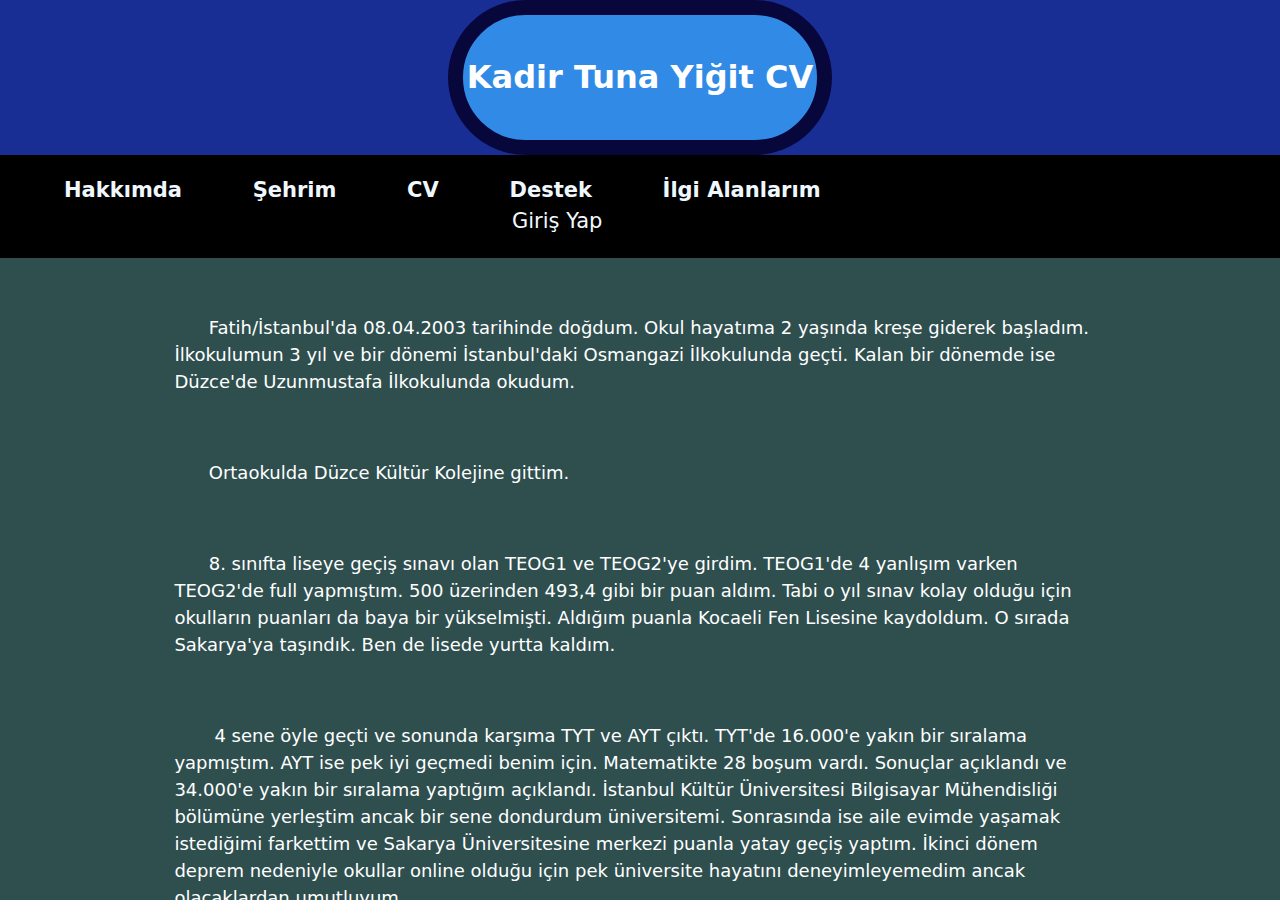
<file: MemleketProjesi/cv.html>
<html lang="en">
<head>
  <meta charset="UTF-8">
  <meta name="viewport" content="width=device-width, initial-scale=1.0">
  <title>CV</title>
</head>
<body>
    

    <div class="w-100 h-100 text-white" style="background-color: darkslategrey;">
        <header class="headerStyleCv">
            <div class="headerDivCv">
                <b>Kadir Tuna Yiğit CV</b>
            </div>
        </header>

        <nav style="background-color: black; padding:20px 0;">
            <div id="pages" class="navFirstDiv">
                <a href="index.html" class="navLeft">Hakkımda</a>
                <a href="myCity.html" class="navLeft">Şehrim</a>
                <a href="#" class="navLeft">CV</a>
                <a href="support.html" class="navLeft">Destek</a>
                <a href="interest.html" class="navLeft">İlgi Alanlarım</a>
            </div>
            <div class="navSecondDiv">
                <a href="logInpage.html" style=" text-decoration: none; color: aliceblue;">Giriş Yap</a>
            </div>
        </nav>
        <article class="align-items-center justify-content-start m-5">
            <div class="p-2 articleCv">
                <div>
                    &nbsp;&nbsp;&nbsp;&nbsp;&nbsp;&nbsp;Fatih/İstanbul'da 08.04.2003 tarihinde doğdum. Okul hayatıma 2 yaşında kreşe giderek başladım.
                    İlkokulumun 3 yıl ve bir dönemi İstanbul'daki Osmangazi İlkokulunda geçti.
                    Kalan bir dönemde ise Düzce'de Uzunmustafa İlkokulunda okudum.
                </div>            
            </div>
        </article>
        
        <article class="align-items-center justify-content-start m-5">
            <div class="p-2 articleCv">
                <div>
                    &nbsp;&nbsp;&nbsp;&nbsp;&nbsp;&nbsp;Ortaokulda Düzce Kültür Kolejine gittim.
                </div>           
            </div>
        </article>
    
        <article class="align-items-center justify-content-start m-5">
            <div class="p-2 articleCv">
                <div>
                    &nbsp;&nbsp;&nbsp;&nbsp;&nbsp;&nbsp;8. sınıfta liseye geçiş sınavı olan TEOG1 ve TEOG2'ye girdim.
                    TEOG1'de 4 yanlışım varken TEOG2'de full yapmıştım.
                    500 üzerinden 493,4 gibi bir puan aldım. Tabi o yıl sınav kolay olduğu için okulların puanları da baya bir yükselmişti.
                    Aldığım puanla Kocaeli Fen Lisesine kaydoldum. O sırada Sakarya'ya taşındık. Ben de lisede yurtta kaldım.
    
                </div>           
            </div>
        </article>
                   
        <article class="align-items-center justify-content-start m-5">
            <div class="p-2 articleCv">
                <div>
                    &nbsp;&nbsp;&nbsp;&nbsp;&nbsp;&nbsp; 4 sene öyle geçti ve sonunda karşıma TYT ve AYT çıktı. TYT'de 16.000'e yakın bir sıralama yapmıştım.
                    AYT ise pek iyi geçmedi benim için. Matematikte 28 boşum vardı. Sonuçlar açıklandı ve 34.000'e yakın bir sıralama yaptığım açıklandı.
                    İstanbul Kültür Üniversitesi Bilgisayar Mühendisliği bölümüne yerleştim ancak bir sene dondurdum üniversitemi.
                    Sonrasında ise aile evimde yaşamak istediğimi farkettim ve Sakarya Üniversitesine merkezi puanla yatay geçiş yaptım.
                    İkinci dönem deprem nedeniyle okullar online olduğu için pek üniversite hayatını deneyimleyemedim ancak olacaklardan umutluyum.
    
                </div>           
            </div>
        </article>
    </div>
    

  <link rel="stylesheet" href="css/bootstrap.min.css">
  <link rel="stylesheet" href="css/mySheet.css">
  <script type="javascript/text" src="js/bootstrap.min.js"></script>
</body>

<script>
    function getOsmanGazi()
    {
        var oGazi = document.getElementById("osmanGazi");
        if(oGazi.style.display == "none")
        {
            oGazi.style.display = "block"
        }
        else if(oGazi.style.display == "block")
        {
            oGazi.style.display = "none"
        }
    }

    function getUzunMustafa()
    {
        var uzunMustafa = document.getElementById("uzunMustafa");
        if(uzunMustafa.style.display == "none")
        {
            uzunMustafa.style.display = "block"
        }
        else if(uzunMustafa.style.display == "block")
        {
            uzunMustafa.style.display = "none"
        }
    }
</script>
</html>
</file>
<file: MemleketProjesi/cvdeneme.html>
<!DOCTYPE html>
<html>
    <head>
        <meta charset="utf-8">
    </head>
    
    <body>
        <table style="width: 100%;">
            <div class="float-container">

                <nav>
                    <div class="float-child" style="width: 220px; height: 100%; background-color: aqua; float: left;">
                        <ul style="list-style-type: none;">
                            <li>
                                <a href="" class="as">Hakkımda</a>
                            </li>
                        </ul>
                    </div>
                </nav>
            </div>
        </table>

        <link rel="stylesheet" href="css/bootstrap.min.css">
        <link rel="stylesheet" href="css/mySheet.css">
    </body>
</html>
<!-- 
<!DOCTYPE html>
<html>
<head>
    <meta charset="utf-8";>
    <meta name="viewport" content="width=device-width, initial-scale=1.0">
</head>

<style>
    li a
    {
        display: block;
        text-decoration-line: none;
        text-align: center;
        font-size: 30px;
        height: 100px;
        color: rgba(117, 74, 205, 0.851);
        font-weight: 700;
    }

</style>

<body>
    <table style="width: 100%;">
        <div class="container">
            <div class="row">
                 <nav>
                 <div class="col-md-2 divNav">
                     <ul style="list-style-type: none; margin: 0%; padding: 0%;" >
                            <li style="padding-top: 50px;">
                                <a href="">Hakkımda</a>
                            </li>
                            <li>
                                <a href="">CV</a>
                            </li>
                        </ul>
                    </div>
                </nav>
            
                <header>
                    <div class="col-md-8 divCvHeader">  
                        Kadir Tuna Yiğit <br> CV
                    </div>
                </header>
                <div class="col-md-2"></div>
            </div>
           

            <div style="border: 1px solid red;">    
                <p>
                    ilkokulu istanbulda ortaokulu düzcede liseyi kocaelide okudum
                    
                </p>
            </div>
            
        </div>
    </table>

    <link rel="stylesheet" href="css/bootstrap.min.css">
    <script type="text/javascript" src="js/bootstrap.min.js"></script>
    <link rel="stylesheet" href="css/mySheet.css">
</body>

</html> -->
</file>
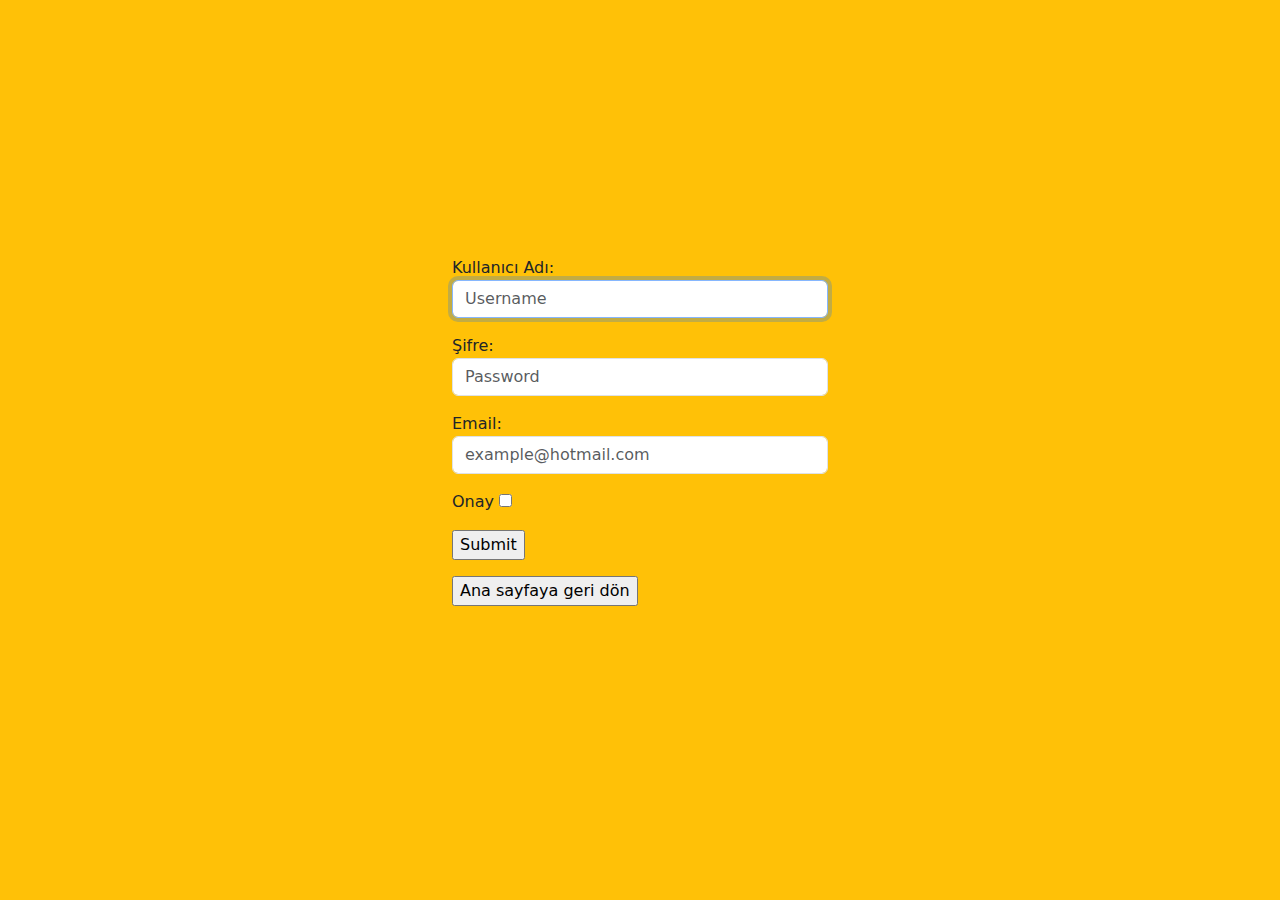
<file: MemleketProjesi/logInpage.html>
<html lang="en">
<head>
    <meta charset="UTF-8">
    <meta name="viewport" content="width=device-width, initial-scale=1.0">
    <title>Giriş Yap</title>
</head>
<body>
    <div class="w-100 bg-warning h-100" style="padding: 20%;">

        <div class="container  form-logIn">
            <form action="logIn.php" method="post">
                <div class="mb-3">
                    <label for="username">Kullanıcı Adı: </label>
                    <input class="form-control" type="text" name="username" id="username" placeholder="Username" pattern=".{4,10}" aria-label="default input example" autofocus autocomplete="username" required>                
                </div>
                <div class="mb-3">
                    <label for="password">Şifre: </label>
                    <input class="form-control" type="text" name="password" id="password" placeholder="Password" pattern="[0-9]{4,10}" aria-label="default input example" required>
                </div>
                <div class="mb-3">
                    <label for="email">Email: </label>
                    <input class="form-control" type="email" name="email" id="email" placeholder="example@hotmail.com" required>
                </div>
                <div class="mb-3">
                    <label for="confirm">Onay</label>
                    <input type="checkbox" name="confirm" id="confirm" required>
                </div>
                <div class="mb-3">
                    <input type="submit" name="" id="">
                </div>
                
            </form>
            
            <form action="index.html">
                <input type="submit" name="submit" id="submit" value="Ana sayfaya geri dön">
            </form>
        </div>
    </div>

    <link rel="stylesheet" href="css/bootstrap.min.css">
    <script type="javascript/text" src="js/bootstrap.min.js"></script>
    <link rel="stylesheet" href="css/mySheet.css">
</body>

<script></script>
</html>
</file>
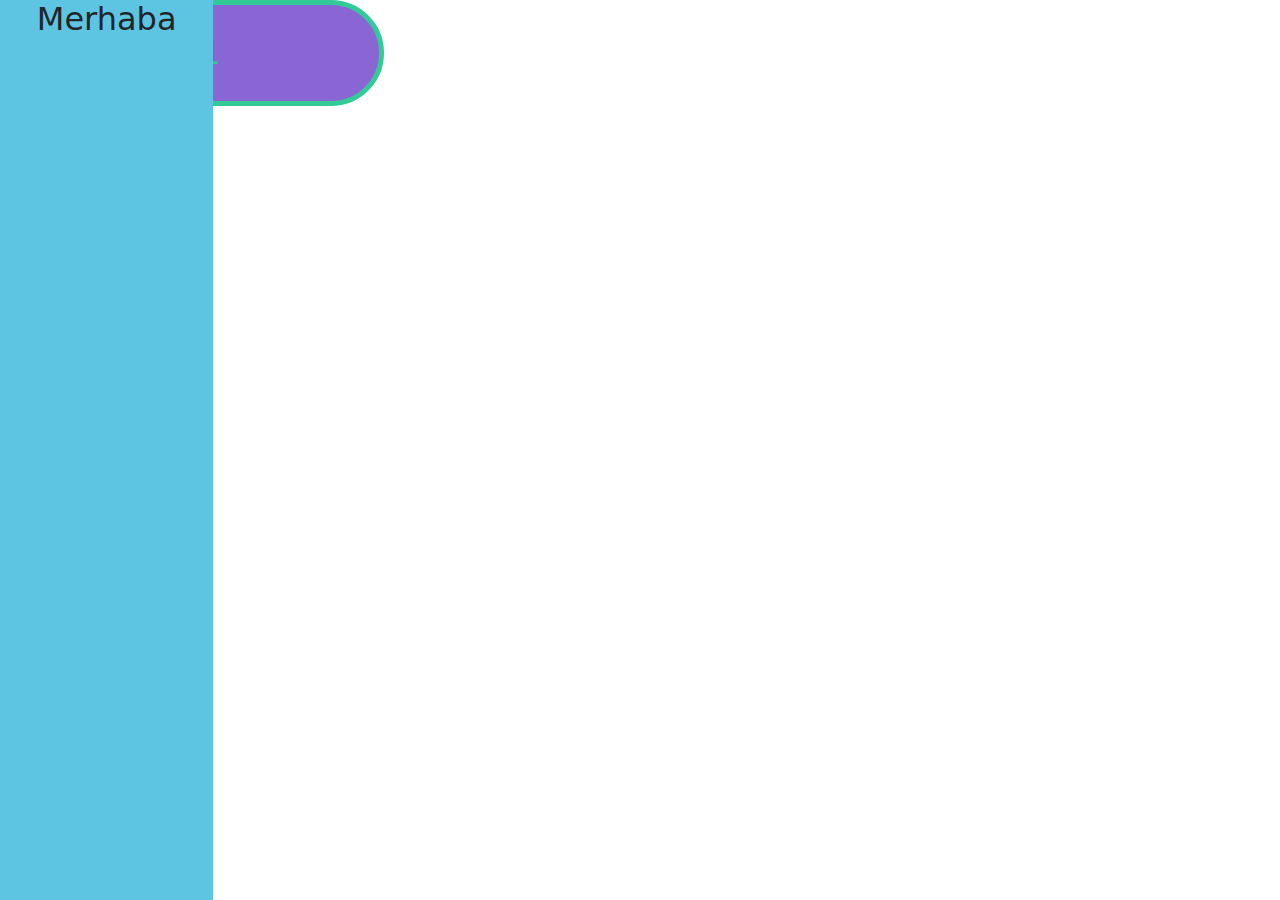
<file: MemleketProjesi/maindeneme.html>
<!DOCTYPE html>
<html>
    <head>
        <meta charset="utf-8">
        <meta name="viewport" content="width=device-width, initial-scale=1.0">
    </head>

    <body>

        <!-- ABSOLUTE -->
        <div class="col-2 divNav">
            
            <h2>Merhaba</h2>
        </div>
        <div class="text-center col-12">
            <div class="divCvHeader">111</div>
        </div>

        <link rel="stylesheet" href="css/mySheet.css">
        <link rel="stylesheet" href="css/bootstrap.min.css">
        <script type="text/javascript" src="js/bootstrap.min.js"></script>
    </body>
</html>
</file>
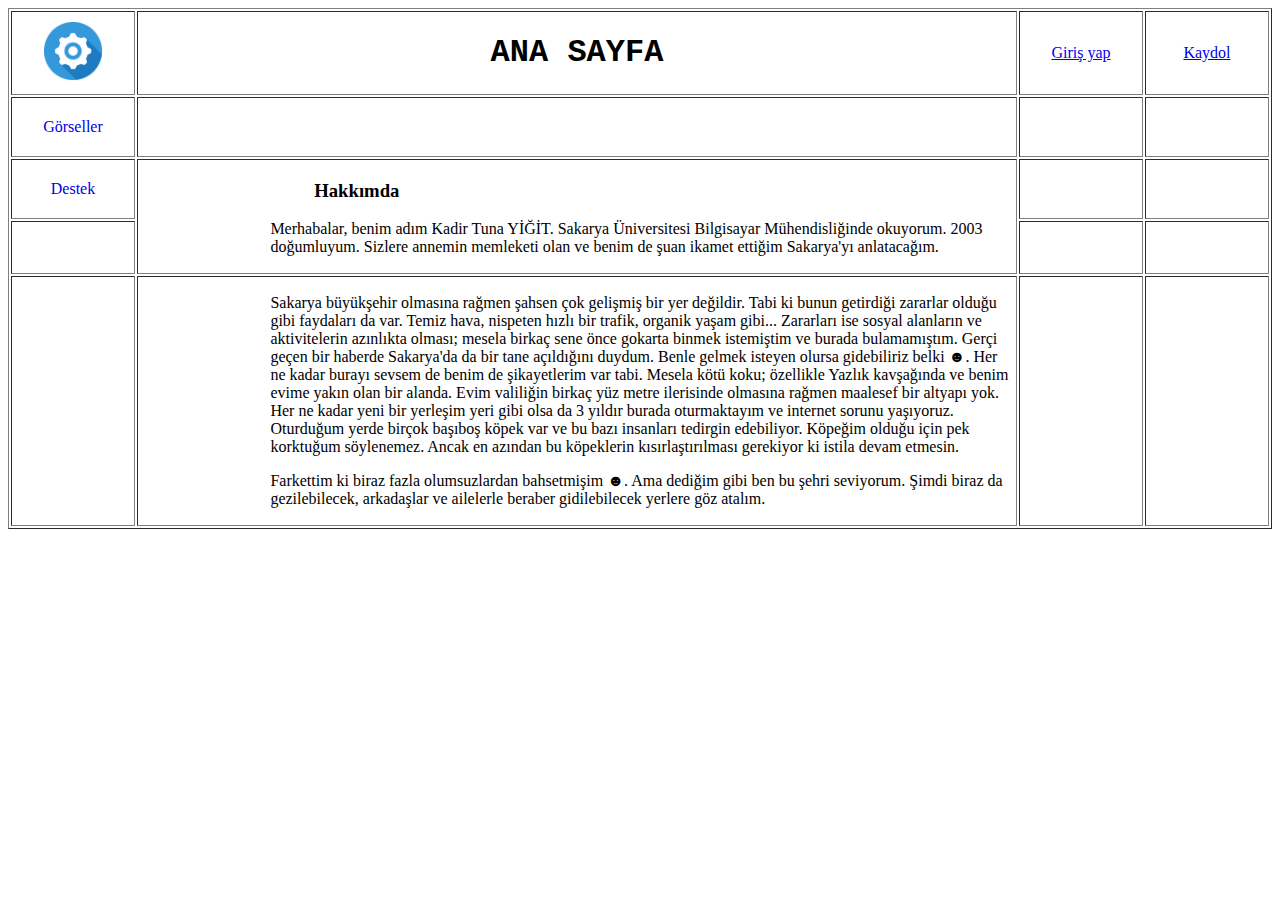
<file: MemleketProjesi/mainpage.html>
<!DOCTYPE html>
<html>
    <head>
        <meta charset="utf-8">

    </head>

    <body>
        <title>Memleketim Sakarya</title>
        <table border="1"; style="width:100%";>
        <tr>
            <td width="120px;"style="text-align: center;"><img src="settingsImage.png" alt="Ayarlar" width="50%;"></td>
            <td style="text-align: center;"><h1 style="font-family: 'Courier New', Courier, monospace;">ANA SAYFA</h1></td>
            <td width="120px;" style="text-align: center;"><a href="logInpage.html"
                style="font-family: cursive;" style="text-decoration: none;">Giriş yap</a></td>
            <td width="120px;" style="text-align: center;"><a href="signInpage.html"
                style="font-family: cursive;" style="text-decoration: none;">Kaydol</a></td>
        </tr>
        <tr height="60px">
            <td style="text-align: center;"><a href="images.html" style="text-decoration: none;">Görseller</a></td>
            <td></td>
            <td></td>
            <td></td>
        </tr>
        <tr height="60px">
            <td style="text-align: center;"><a href="support.html" style="text-decoration: none;">Destek</a></td>
            <td rowspan="2";><h3 style="padding-left: 20%;">Hakkımda</h3> <p style="padding-left: 15%;">
                Merhabalar, benim adım Kadir Tuna YİĞİT. Sakarya Üniversitesi Bilgisayar Mühendisliğinde okuyorum.
                2003 doğumluyum. Sizlere annemin memleketi olan ve benim de şuan ikamet ettiğim 
                Sakarya'yı anlatacağım.</p></td>
            <td></td>
            <td></td>
        </tr>
        <tr>
            <td></td>
            <td></td>
            <td></td>
        </tr>
        <tr>
            <td></td>
            <td><p style="padding-left: 15%;">Sakarya büyükşehir olmasına rağmen şahsen çok gelişmiş bir yer değildir.
                Tabi ki bunun getirdiği zararlar olduğu gibi faydaları da var. Temiz hava, nispeten hızlı bir trafik, organik yaşam gibi...
                Zararları ise sosyal alanların ve aktivitelerin azınlıkta olması; mesela birkaç sene önce gokarta binmek istemiştim ve burada bulamamıştım.
                Gerçi geçen bir haberde Sakarya'da da bir tane açıldığını duydum. Benle gelmek isteyen olursa gidebiliriz belki ☻.
                Her ne kadar burayı sevsem de benim de şikayetlerim var tabi. Mesela kötü koku; özellikle Yazlık kavşağında ve benim evime yakın olan bir alanda.
                Evim valiliğin birkaç yüz metre ilerisinde olmasına rağmen maalesef bir altyapı yok.
                Her ne kadar yeni bir yerleşim yeri gibi olsa da 3 yıldır burada oturmaktayım ve internet sorunu yaşıyoruz.
                Oturduğum yerde birçok başıboş köpek var ve bu bazı insanları tedirgin edebiliyor. Köpeğim olduğu için pek korktuğum söylenemez.
                Ancak en azından bu köpeklerin kısırlaştırılması gerekiyor ki istila devam etmesin. </p> 
                <p style="padding-left: 15%;">Farkettim ki biraz fazla olumsuzlardan bahsetmişim ☻. Ama dediğim gibi ben bu şehri seviyorum.
                Şimdi biraz da gezilebilecek, arkadaşlar ve ailelerle beraber gidilebilecek yerlere göz atalım.</p>
            </td>
            <td></td>
            <td></td>
        </tr>
        </table>
    </body>
</html>
</file>
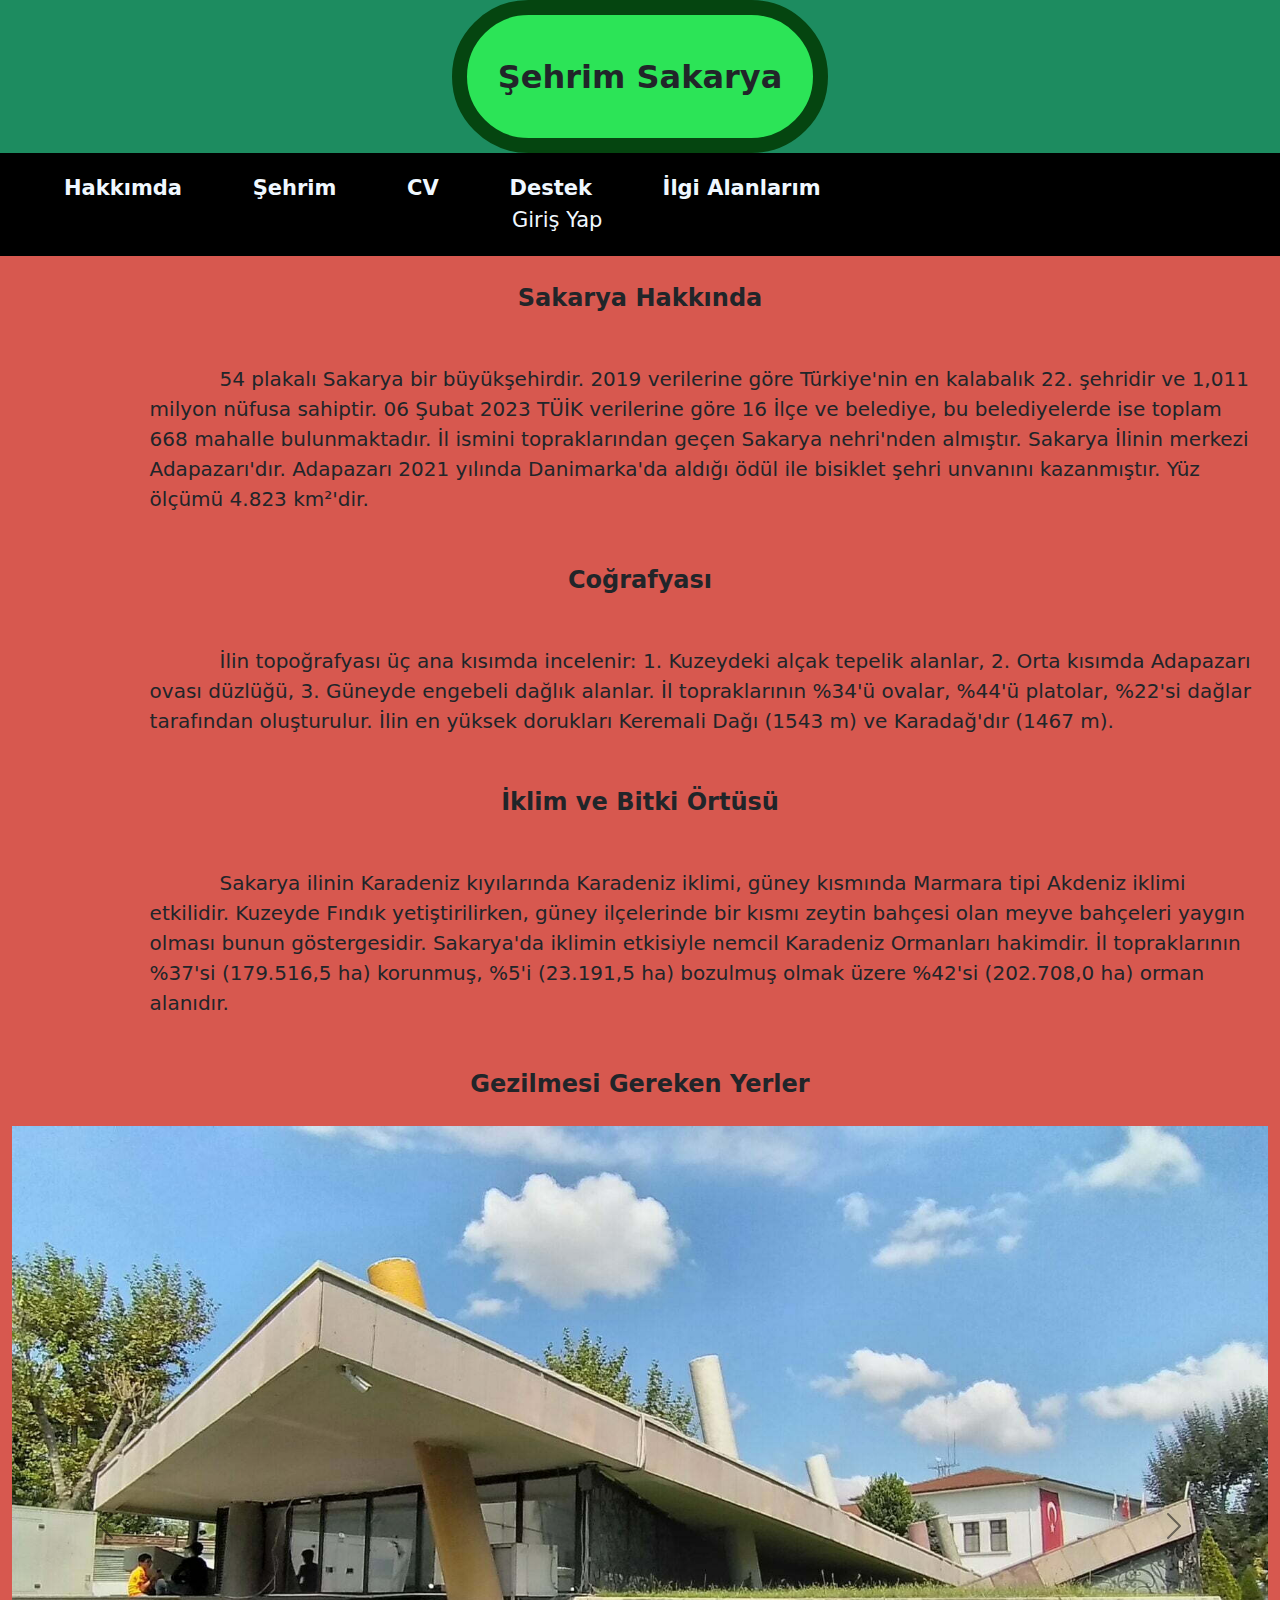
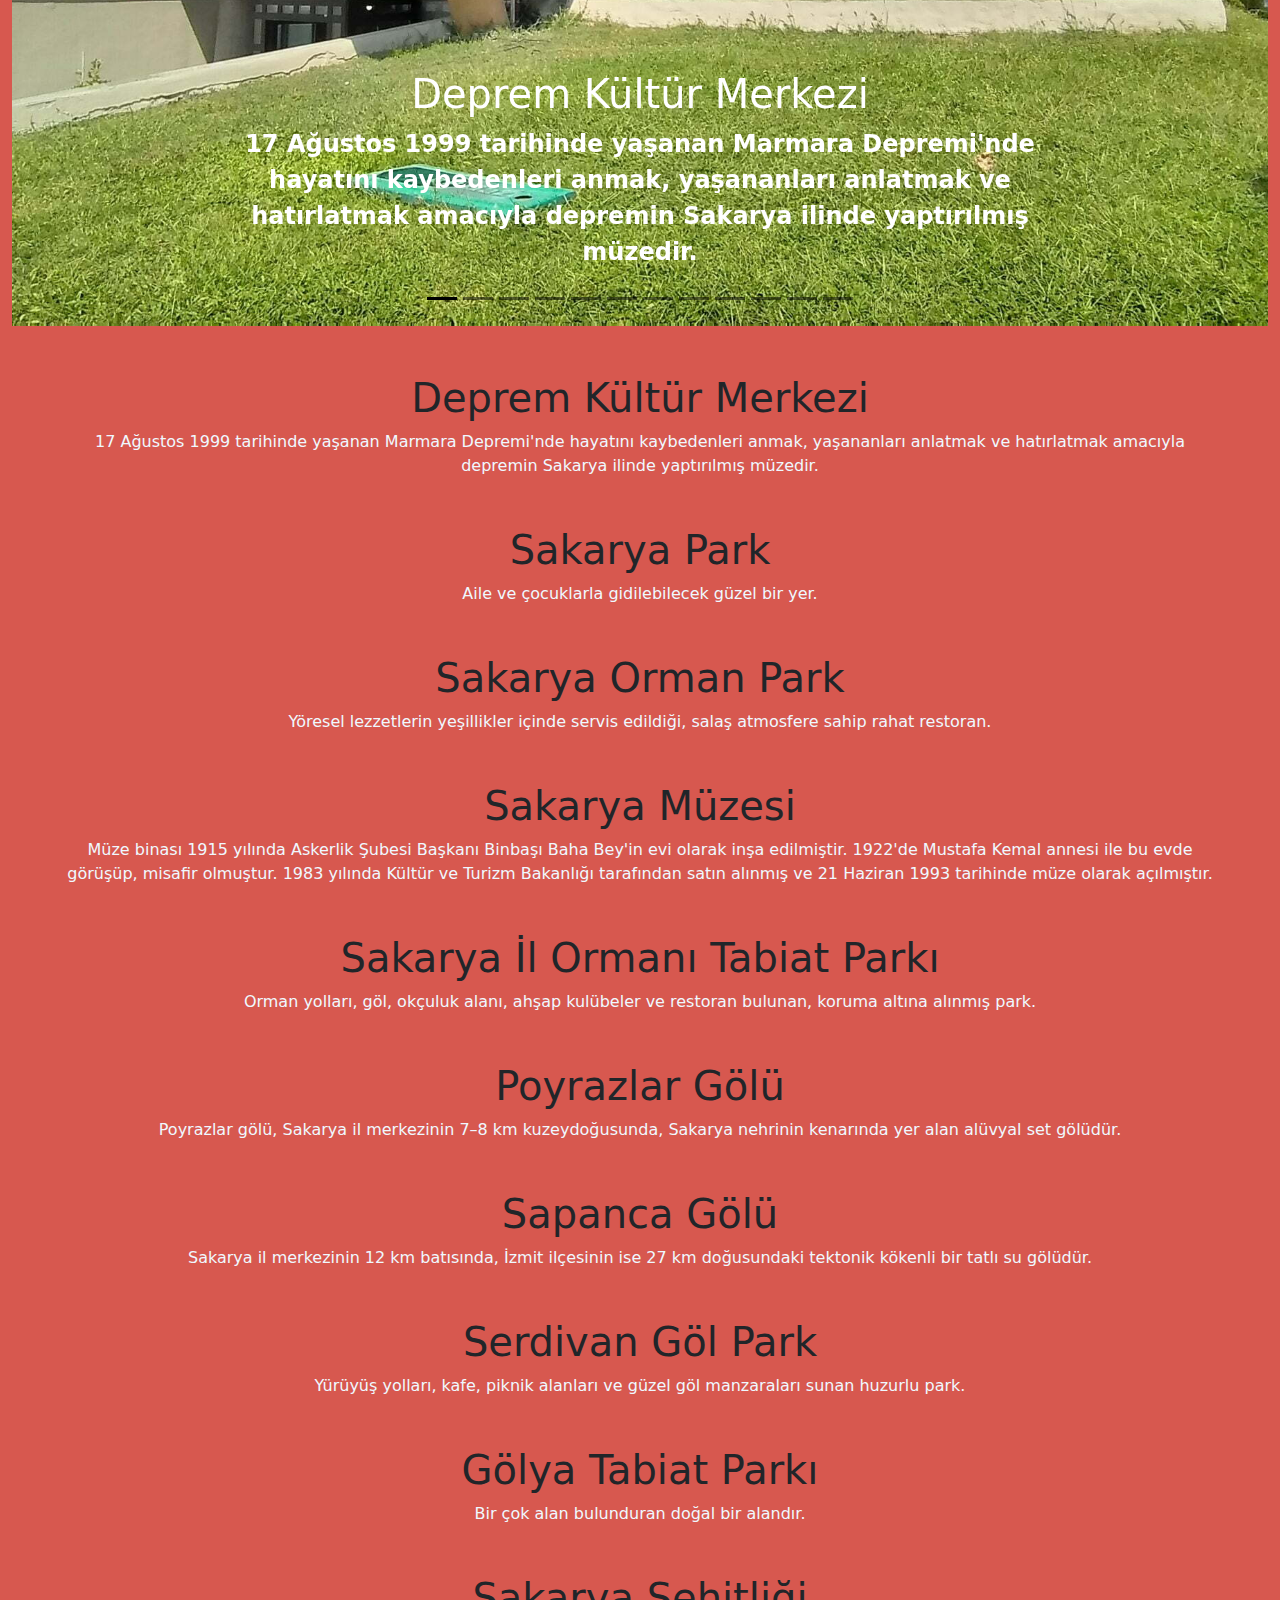
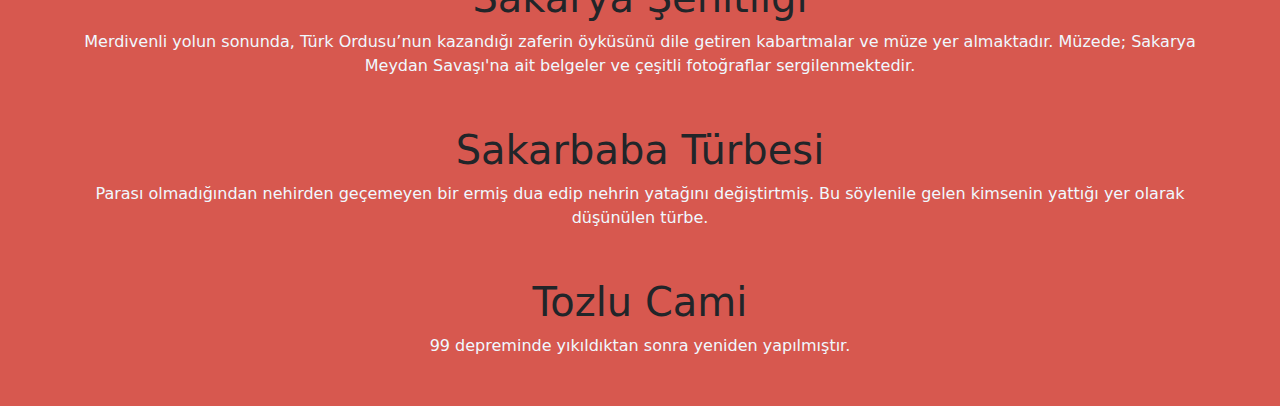
<file: MemleketProjesi/myCity.html>
<!DOCTYPE html>
<html lang="en">
<head>
    <meta charset="UTF-8">
    <meta name="viewport" content="width=device-width, initial-scale=1.0">
    <title>Şehrim</title>
</head>
<style>
    .bodyStyleCity
    {
        background-color: rgb(215, 88, 79);
    }
</style>
<body class="bodyStyleCity">
    <div class="container-fluid">
        <div class="row">
            <header class="headerStyleMyCity">
                <div class="headerDivMyCity">
                    <b>Şehrim Sakarya</b>
                </div>
            </header>
        
            <nav style="background-color: black; padding:20px 0;">
                <div id="pages" class="navFirstDiv">
                    <a href="index.html" class="navLeft">Hakkımda</a>
                    <a href="#" class="navLeft">Şehrim</a>
                    <a href="cv.html" class="navLeft">CV</a>
                    <a href="support.html" class="navLeft">Destek</a>
                    <a href="interest.html" class="navLeft">İlgi Alanlarım</a>
                </div>
                <div class="navSecondDiv">
                    <a href="logInpage.html" style=" text-decoration: none; color: aliceblue;">Giriş Yap</a>
                </div>
            </nav>
        </div>

        <section class="text-center my-4" style="font-weight: 800; font-size:x-large;">
            Sakarya Hakkında
        </section>

        <article style="margin: 0 10%; font-size: 20px;" class="container my-5">
            <p>
                &nbsp; &nbsp; &nbsp; &nbsp; &nbsp; &nbsp;54 plakalı Sakarya bir büyükşehirdir. 2019 verilerine göre Türkiye'nin en kalabalık 22. şehridir ve 1,011 milyon nüfusa sahiptir.
                06 Şubat 2023 TÜİK verilerine göre 16 İlçe ve belediye, bu belediyelerde ise toplam 668 mahalle bulunmaktadır. İl ismini topraklarından geçen Sakarya nehri'nden almıştır.
                Sakarya İlinin merkezi Adapazarı'dır. Adapazarı 2021 yılında Danimarka'da aldığı ödül ile bisiklet şehri unvanını kazanmıştır. Yüz ölçümü 4.823 km²'dir.
            </p>
        </article>

        <section class="text-center my-4" style="font-weight: 800; font-size:x-large;">
            Coğrafyası
        </section>      

        <article style="margin: 0 10%; font-size: 20px;" class="container my-5">
            <p>
                &nbsp; &nbsp; &nbsp; &nbsp; &nbsp; &nbsp;İlin topoğrafyası üç ana kısımda incelenir: 1. Kuzeydeki alçak tepelik alanlar, 2. Orta kısımda Adapazarı ovası düzlüğü, 3. Güneyde engebeli dağlık alanlar.
                İl topraklarının %34'ü ovalar, %44'ü platolar, %22'si dağlar tarafından oluşturulur. İlin en yüksek dorukları Keremali Dağı (1543 m) ve Karadağ'dır (1467 m).
            </p>
        </article>

        <section class="text-center my-4" style="font-weight: 800; font-size:x-large;">
            İklim ve Bitki Örtüsü
        </section>

        <article style="margin: 0 10%; font-size: 20px;" class="container my-5">
            <p>
                &nbsp; &nbsp; &nbsp; &nbsp; &nbsp; &nbsp;Sakarya ilinin Karadeniz kıyılarında Karadeniz iklimi, güney kısmında Marmara tipi Akdeniz iklimi etkilidir.
                Kuzeyde Fındık yetiştirilirken, güney ilçelerinde bir kısmı zeytin bahçesi olan meyve bahçeleri yaygın olması bunun göstergesidir.
                Sakarya'da iklimin etkisiyle nemcil Karadeniz Ormanları hakimdir. İl topraklarının %37'si (179.516,5 ha) korunmuş, %5'i (23.191,5 ha) bozulmuş olmak üzere %42'si (202.708,0 ha) orman alanıdır.
            </p>
        </article>
        
        <section class="text-center my-4" style="font-weight: 800; font-size:x-large;">
            Gezilmesi Gereken Yerler
        </section>

    <div id="carouselExampleDark" class="carousel carousel-dark slide ">
        <div class="carousel-indicators">
          <button type="button" data-bs-target="#carouselExampleDark" data-bs-slide-to="0" class="active" aria-current="true" aria-label="Slide 1"></button>
          <button type="button" data-bs-target="#carouselExampleDark" data-bs-slide-to="1" aria-label="Slide 2"></button>
          <button type="button" data-bs-target="#carouselExampleDark" data-bs-slide-to="2" aria-label="Slide 3"></button>
          <button type="button" data-bs-target="#carouselExampleDark" data-bs-slide-to="3" aria-label="Slide 4"></button>
          <button type="button" data-bs-target="#carouselExampleDark" data-bs-slide-to="4" aria-label="Slide 5"></button>
          <button type="button" data-bs-target="#carouselExampleDark" data-bs-slide-to="5" aria-label="Slide 6"></button>
          <button type="button" data-bs-target="#carouselExampleDark" data-bs-slide-to="6" aria-label="Slide 7"></button>
          <button type="button" data-bs-target="#carouselExampleDark" data-bs-slide-to="7" aria-label="Slide 8"></button>
          <button type="button" data-bs-target="#carouselExampleDark" data-bs-slide-to="8" aria-label="Slide 9"></button>
          <button type="button" data-bs-target="#carouselExampleDark" data-bs-slide-to="9" aria-label="Slide 10"></button>
          <button type="button" data-bs-target="#carouselExampleDark" data-bs-slide-to="10" aria-label="Slide 11"></button>
          <button type="button" data-bs-target="#carouselExampleDark" data-bs-slide-to="11" aria-label="Slide 12"></button>
        </div>
        <div class="carousel-inner">
          <div class="carousel-item active item" data-bs-interval="10000" id="depremKM">
            <a href="#link1"><img src="images/depremKM.jpg" class="d-block w-100" alt="..."></a>
            <div class="carousel-caption d-none d-md-block sliderPha text-white">
              <h1>Deprem Kültür Merkezi</h1>
              <p>17 Ağustos 1999 tarihinde yaşanan Marmara Depremi'nde hayatını kaybedenleri anmak, yaşananları anlatmak ve hatırlatmak amacıyla depremin Sakarya ilinde yaptırılmış müzedir.</p>
            </div>
          </div>
          <div class="carousel-item item" data-bs-interval="2000" id="sakaryaPark">
            <a href="#link2"><img src="images/sakaryaPark.png" class="d-block w-100" alt="..."></a>
            <div class="carousel-caption d-none d-md-block sliderPha text-white">
              <h1>Sakarya Park</h1>
              <p>Aile ve çocuklarla gidilebilecek güzel bir yer.</p>
            </div>
          </div>
          <div class="carousel-item item" id="sakaryaOrmanPark">
            <a href="#link3"><img src="images/ormanPark.jpg" class="d-block w-100" alt="..."></a>
            <div class="carousel-caption d-none d-md-block sliderPha text-white">
              <h1>Sakarya Orman Park</h1>
              <p>Yöresel lezzetlerin yeşillikler içinde servis edildiği, salaş atmosfere sahip rahat restoran.</p>
            </div>
          </div>
          <div class="carousel-item item" id="muze">
            <a href="#link4"><img src="images/müze.jpeg" class="d-block w-100" alt="..."></a>
            <div class="carousel-caption d-none d-md-block sliderPha" style="color: rgb(59, 250, 69);">
              <h1>Sakarya Müzesi</h1>
              <p>Müze binası 1915 yılında Askerlik Şubesi Başkanı Binbaşı Baha Bey'in evi olarak inşa edilmiştir. 1922'de Mustafa Kemal annesi ile bu evde görüşüp, misafir olmuştur.
                1983 yılında Kültür ve Turizm Bakanlığı tarafından satın alınmış ve 21 Haziran 1993 tarihinde müze olarak açılmıştır.</p>
            </div>
          </div>
          <div class="carousel-item item" id="tabiatPark">
            <a href="#link5"><img src="images/tabiatPark.jpg" class="d-block w-100" alt="..."></a>
            <div class="carousel-caption d-none d-md-block sliderPha" style="color: rgb(255, 78, 211);">
              <h1>Sakarya İl Ormanı Tabiat Parkı</h1>
              <p>Orman yolları, göl, okçuluk alanı, ahşap kulübeler ve restoran bulunan, koruma altına alınmış park.</p>
            </div>
          </div>
          <div class="carousel-item item" id="poyrazlarGol">
            <a href="#link6"><img src="images/poyrazlar.jpg" class="d-block w-100" alt="..."></a>
            <div class="carousel-caption d-none d-md-block sliderPha text-white">
              <h1>Poyrazlar Gölü</h1>
              <p>Poyrazlar gölü, Sakarya il merkezinin 7–8 km kuzeydoğusunda, Sakarya nehrinin kenarında yer alan alüvyal set gölüdür.</p>
            </div>
          </div>
          <div class="carousel-item item" id="sapancaGol">
            <a href="#link7"><img src="images/sapancagolu.jpg" class="d-block w-100" alt="..."></a>
            <div class="carousel-caption d-none d-md-block sliderPha text-white">
              <h1>Sapanca Gölü</h1>
              <p>Sakarya il merkezinin 12 km batısında, İzmit ilçesinin ise 27 km doğusundaki tektonik kökenli bir tatlı su gölüdür.</p>
            </div>
          </div>
          <div class="carousel-item item" id="serdivanGolPark">
            <a href="#link8"><img src="images/serdivanGölPark.png" class="d-block w-100" alt="..."></a>
            <div class="carousel-caption d-none d-md-block sliderPha" style="color: rgb(228, 255, 55);">
              <h1>Serdivan Göl Park</h1>
              <p>Yürüyüş yolları, kafe, piknik alanları ve güzel göl manzaraları sunan huzurlu park.</p>
            </div>
          </div>
          <div class="carousel-item item" id="golya">
            <a href="#link9"><img src="images/gölya.jpg" class="d-block w-100" alt="..."></a>
            <div class="carousel-caption d-none d-md-block sliderPha" style="color: rgb(15, 44, 188);">
              <h1>Gölya Tabiat Parkı</h1>
              <p>Bir çok alan bulunduran doğal bir alandır.</p>
            </div>
          </div>
          <div class="carousel-item item" id="sehitlik">
            <a href="#link10"><img src="images/şehitlik.jpg" class="d-block w-100" alt="..."></a>
            <div class="carousel-caption d-none d-md-block sliderPha text-white">
              <h1>Sakarya Şehitliği</h1>
              <p>Merdivenli yolun sonunda, Türk Ordusu’nun kazandığı zaferin öyküsünü dile getiren kabartmalar ve müze yer almaktadır.
                 Müzede; Sakarya Meydan Savaşı'na ait belgeler ve çeşitli fotoğraflar sergilenmektedir.</p>
            </div>
          </div>
          <div class="carousel-item item" id="sakarbaba">
            <a href="#link11"><img src="images/sakarbaba.jpg" class="d-block w-100" alt="..."></a>
            <div class="carousel-caption d-none d-md-block sliderPha text-white">
              <h1>Sakarbaba Türbesi</h1>
              <p>Parası olmadığından nehirden geçemeyen bir ermiş dua edip nehrin yatağını değiştirtmiş. Bu söylenile gelen kimsenin yattığı yer olarak düşünülen türbe.</p>
            </div>
          </div>
          <div class="carousel-item item" id="tozluCami">
            <a href="#link12"><img src="images/tozluCami.jpg" class="d-block w-100" alt="..."></a>
            <div class="carousel-caption d-none d-md-block sliderPha" style="color: rgb(86, 212, 170);">
              <h1>Tozlu Cami</h1>
              <p>99 depreminde yıkıldıktan sonra yeniden yapılmıştır.</p>
            </div>
          </div>
        </div>
        <button class="carousel-control-prev" type="button" data-bs-target="#carouselExampleDark" data-bs-slide="prev">
          <span class="carousel-control-prev-icon" aria-hidden="true"></span>
          <span class="visually-hidden">Previous</span>
        </button>
        <button class="carousel-control-next" type="button" data-bs-target="#carouselExampleDark" data-bs-slide="next">
          <span class="carousel-control-next-icon" aria-hidden="true"></span>
          <span class="visually-hidden">Next</span>
        </button>
      </div>
    </div>
    
    <div id="link1" class="text-center my-5" style="padding: 0% 5%;">
        <h1>Deprem Kültür Merkezi</h1>
        <p style="color: aliceblue;">17 Ağustos 1999 tarihinde yaşanan Marmara Depremi'nde hayatını kaybedenleri anmak,
        yaşananları anlatmak ve hatırlatmak amacıyla depremin Sakarya ilinde yaptırılmış müzedir.</p>
    </div>
    <div id="link2" class="text-center my-5" style="padding: 0% 5%;">
        <h1>Sakarya Park</h1>
        <p style="color: aliceblue;">Aile ve çocuklarla gidilebilecek güzel bir yer.</p>
    </div>
    <div id="link3" class="text-center my-5" style="padding: 0% 5%;">
        <h1>Sakarya Orman Park</h1>
        <p style="color: aliceblue;">Yöresel lezzetlerin yeşillikler içinde servis edildiği, salaş atmosfere sahip rahat restoran.</p>
    </div>
    <div id="link4" class="text-center my-5" style="padding: 0% 5%;">
        <h1>Sakarya Müzesi</h1>
        <p style="color: aliceblue;">Müze binası 1915 yılında Askerlik Şubesi Başkanı Binbaşı Baha Bey'in evi olarak inşa edilmiştir. 1922'de Mustafa Kemal annesi ile bu evde görüşüp, misafir olmuştur.
        1983 yılında Kültür ve Turizm Bakanlığı tarafından satın alınmış ve 21 Haziran 1993 tarihinde müze olarak açılmıştır.</p>
    </div>
    <div id="link5" class="text-center my-5" style="padding: 0% 5%;">
        <h1>Sakarya İl Ormanı Tabiat Parkı</h1>
        <p style="color: aliceblue;">Orman yolları, göl, okçuluk alanı, ahşap kulübeler ve restoran bulunan, koruma altına alınmış park.</p>
    </div>
    <div id="link6" class="text-center my-5" style="padding: 0% 5%;">
        <h1>Poyrazlar Gölü</h1>
        <p style="color: aliceblue;">Poyrazlar gölü, Sakarya il merkezinin 7–8 km kuzeydoğusunda, Sakarya nehrinin kenarında yer alan alüvyal set gölüdür.</p>
    </div>
    <div id="link7" class="text-center my-5" style="padding: 0% 5%;">
        <h1>Sapanca Gölü</h1>
        <p style="color: aliceblue;">Sakarya il merkezinin 12 km batısında, İzmit ilçesinin ise 27 km doğusundaki tektonik kökenli bir tatlı su gölüdür.</p>
    </div>
    <div id="link8" class="text-center my-5" style="padding: 0% 5%;">
        <h1>Serdivan Göl Park</h1>
        <p style="color: aliceblue;">Yürüyüş yolları, kafe, piknik alanları ve güzel göl manzaraları sunan huzurlu park.</p>
    </div>
    <div id="link9" class="text-center my-5" style="padding: 0% 5%;">
        <h1>Gölya Tabiat Parkı</h1>
        <p style="color: aliceblue;">Bir çok alan bulunduran doğal bir alandır.</p>
    </div>
    <div id="link10" class="text-center my-5" style="padding: 0% 5%;">
        <h1>Sakarya Şehitliği</h1>
        <p style="color: aliceblue;">Merdivenli yolun sonunda, Türk Ordusu’nun kazandığı zaferin öyküsünü dile getiren kabartmalar ve müze yer almaktadır.
        Müzede; Sakarya Meydan Savaşı'na ait belgeler ve çeşitli fotoğraflar sergilenmektedir.</p>
    </div>
    <div id="link11" class="text-center my-5" style="padding: 0% 5%;">
        <h1>Sakarbaba Türbesi</h1>
        <p style="color: aliceblue;">Parası olmadığından nehirden geçemeyen bir ermiş dua edip nehrin yatağını değiştirtmiş.
        Bu söylenile gelen kimsenin yattığı yer olarak düşünülen türbe.</p>
    </div>
    <div id="link12" class="text-center my-5" style="padding: 0% 5%;">
        <h1>Tozlu Cami</h1>
        <p style="color: aliceblue;">99 depreminde yıkıldıktan sonra yeniden yapılmıştır.</p>
    </div>
    
    <link rel="stylesheet" href="css/mySheet.css">
    <link rel="stylesheet" href="css/bootstrap.min.css">
    <script type="text/javascript" src="js/bootstrap.min.js"></script>
</body>
</html>
</file>
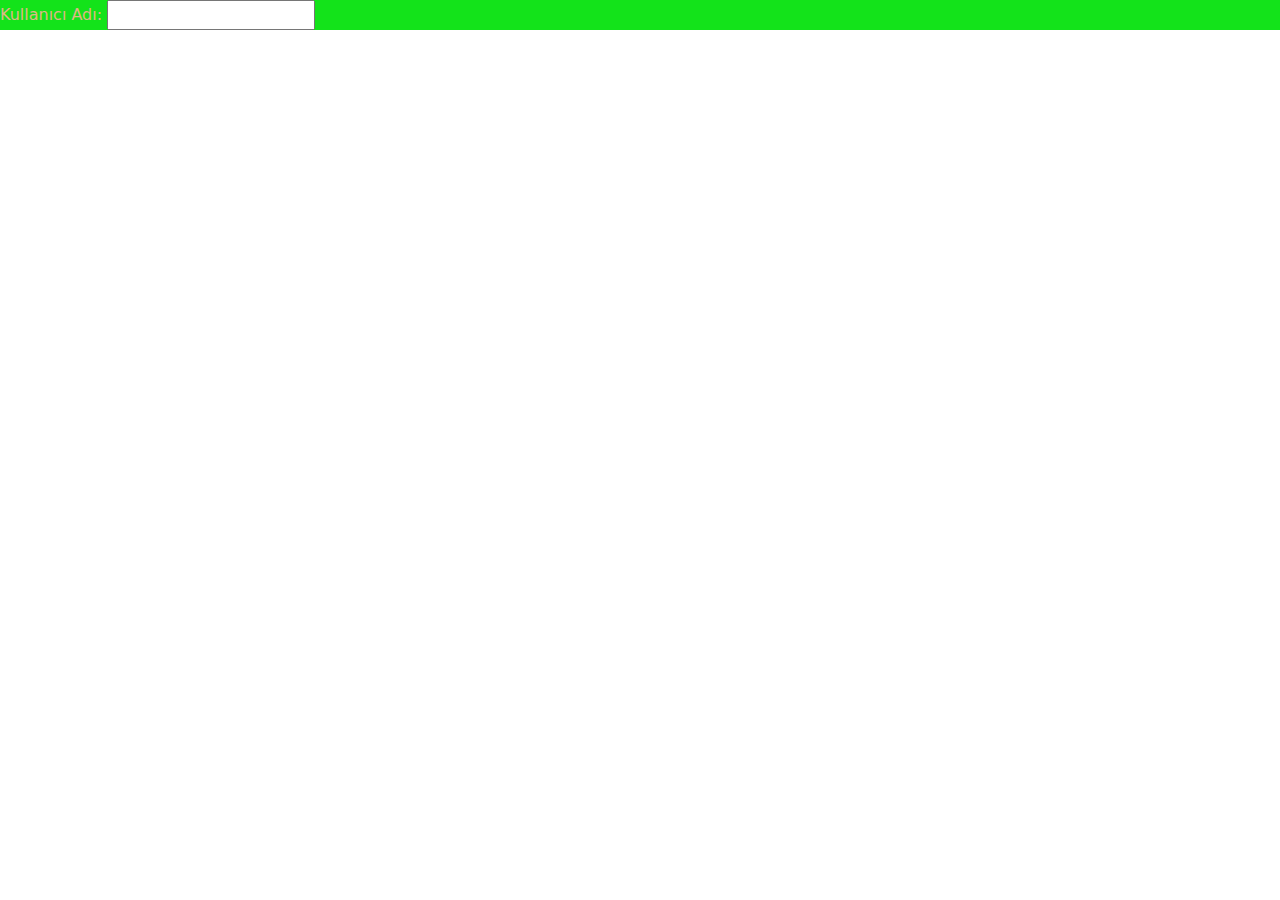
<file: MemleketProjesi/signInpage.html>
<!DOCTYPE html>
<html>
    <head>
      <meta charset="utf-8">
    </head>
    <body> 

      <table style="width: 100%;">
        <div class="divSign">
          <form action="mainpage.html" method="get">
          <label for="username">Kullanıcı Adı: </label>
          <input type="text" name="sign_username" id="username" style="cursor:auto; " pattern=".{2,4}" required>
        
          </form>
        </div>
      </table>

      <script type="text/javascript" src="js/bootstrap.min.js"></script>
      <link rel="stylesheet" href="css/bootstrap.min.css">
      <link rel="stylesheet" href="css/mySheet.css">
    </body>
</html>
</file>
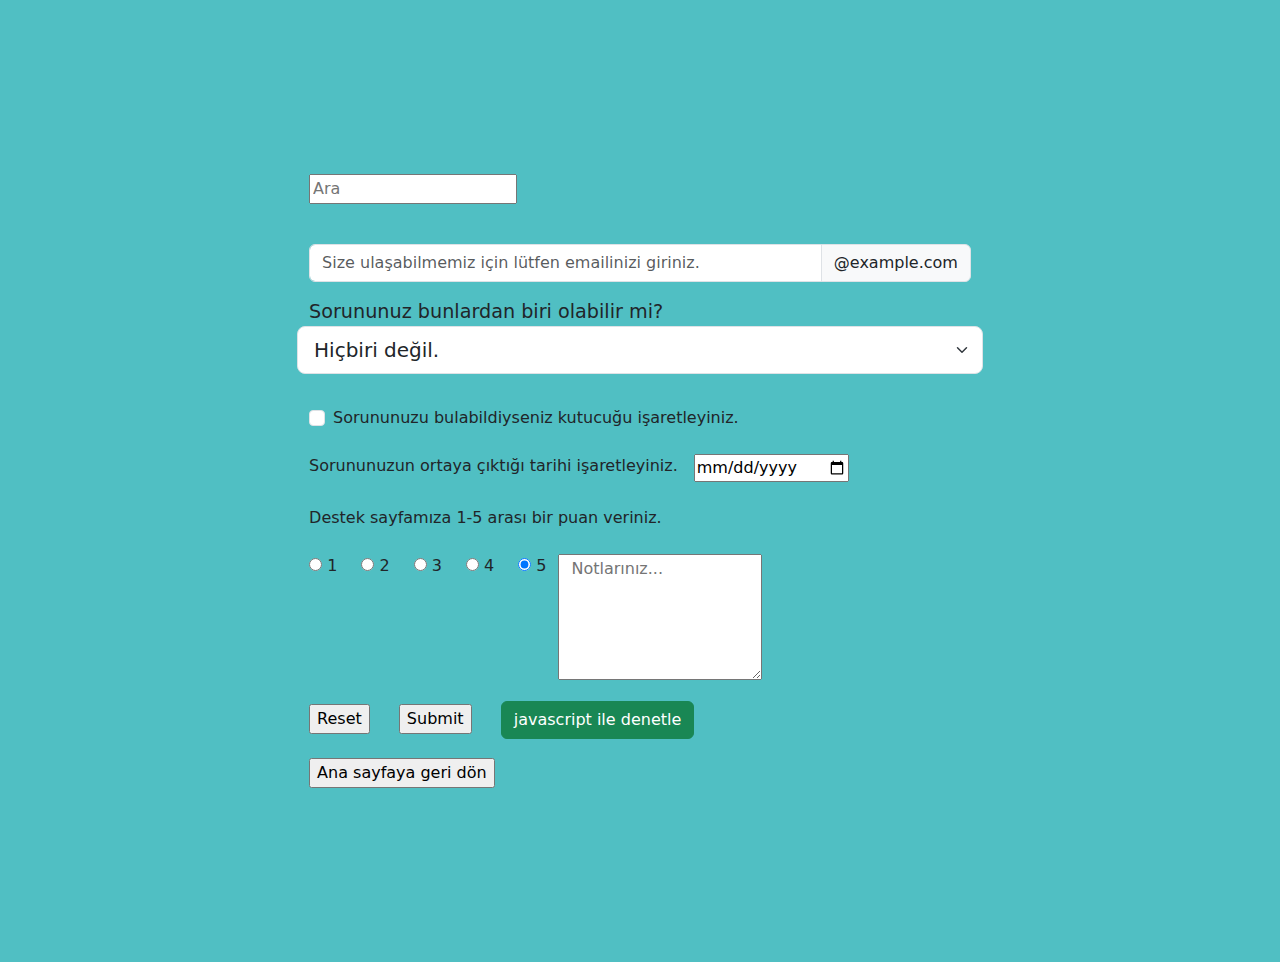
<file: MemleketProjesi/support.html>
<!DOCTYPE html>
<html lang="en">
<head>
  <meta charset="UTF-8">
  <meta name="viewport" content="width=device-width, initial-scale=1.0">
  <title>Destek</title>
</head>
<style>
  .bodyStyle
  {
    background-color: rgb(80, 191, 195);
  }
</style>
<body class="bodyStyle">
  <div class="container-fluid w-100">
    <div class="row justify-content-center" style="padding: 10%;">
      <article class="m-5 col-8">
        <form action="supportSpace.php" method="post" id="form1">
          <input type="search" name="" id="" placeholder="Ara" style="margin-bottom: 40px;">
          <div class="input-group mb-3">
            <input type="text" class="form-control" placeholder="Size ulaşabilmemiz için lütfen emailinizi giriniz."
             aria-label="Recipient's username" aria-describedby="basic-addon2" autocomplete="email" name="email" id="email" required>
            <span class="input-group-text" id="basic-addon2">@example.com</span>
          </div>
         
            
          <div class="row">
            <label for="slct" style="font-size: larger;">Sorununuz bunlardan biri olabilir mi?</label>
            <select class="form-select form-select-lg mb-3" aria-label="Large select example" id="slct" name="slct">
              <option value="0" selected>Hiçbiri değil.</option>
              <option value="1" id="1">Web sayfasıyla ilgili bir şikayette bulunmak istiyorum.</option>
              <option value="2" id="2">Web sayfasının sahibiyle iletişime geçmek istiyorum.</option>
              <option value="3" id="3">Web sayfası için bir öneride bulunmak istiyorum.</option>
              <option value="4" id="4">Giriş yapamıyorum.</option>
            </select>
          </div>
          
          <div class="form-check my-3">
            <input class="form-check-input" type="checkbox" value="" id="checkbox1" name="checkbox1">
            <label class="form-check-label" for="flexCheckDefault">Sorununuzu bulabildiyseniz kutucuğu işaretleyiniz.</label>
          </div>
          
          <div class="my-4 d-flex">
            <div class="me-3">
              <label for="date">Sorununuzun ortaya çıktığı tarihi işaretleyiniz.</label>
            </div>
            <input type="date" name="date1" id="date1">
          </div>
          
          Destek sayfamıza 1-5 arası bir puan veriniz. <br> <br>
          <div class="d-flex">
            <div class="me-4">
              <input type="radio" name="rad" id="rad1" value="1">
              <label for="rad1">1</label>
            </div>
            <div class="me-4">
              <input type="radio" name="rad" id="rad2" value="2">
              <label for="rad2">2</label>
            </div>
            <div class="me-4">
              <input type="radio" name="rad" id="rad3" value="3">
              <label for="rad3">3</label>
            </div>
            <div class="me-4">
              <input type="radio" name="rad" id="rad4" value="4">
              <label for="rad4">4</label>
            </div>
            <div class="me-4">
              <input type="radio" name="rad" id="rad5" value="5" checked>
              <label for="rad5">5</label>
            </div>
            <div class="row"> 
              <textarea style="margin-top: 20;" textarea name="notes" id="notes" cols="20" rows="5" placeholder="Notlarınız..." name="notes"></textarea>
            </div>
          </div>
          <input type="reset" name="" id="" class="my-4">
          <input type="submit" name="" id="" class="mx-4">
          <button type="button" class="btn btn-success" onclick="checkEmail()" class="ms-4 mb-3">javascript ile denetle</button>
        </form>
        <div class="d-flex">
          <form action="index.html">
            <input type="submit" name="submit" id="submit" value="Ana sayfaya geri dön">
          </form>
        </div>
      </article>
    </div>
  </div>
  
  <link rel="stylesheet" href="css/bootstrap.min.css">
  <link rel="stylesheet" href="css/mySheet.css">
  <script type="javascript/text" src="js/bootstrap.min.js"></script>
</body>

<script>
	function checkEmail()
	{
	  var mail = document.getElementById("email").value;
	  var regex = /^[a-zA-Z0-9._-]+@([a-zA-Z0-9.-]+.)+([.])+[a-zA-Z0-9.-]{2,4}$/;
	  if (regex.test(mail)==false)
	  {
      alert("Geçersiz bir email adresi girdiniz.");
      document.getElementById("email").value = '';
    }
    else
    {
      alert("Bir sıkıntı bulunmamaktadır.");
    } 
	}
</script>
</html>
</file>
<file: MemleketProjesi/css/mySheet.css>
.divSign
{
    background-color: rgb(19, 227, 26);
    color: burlywood;
}

.divCvHeader
{
    width: 30%;
    text-align: center;
    font-size: 30px;
    color: rgb(50, 203, 152);
    background-color: rgba(117, 74, 205, 0.851);
    padding: 2%;
    /* border in div */
    border-style: solid;
     border-radius: 200px;
      border-width: 5px;
      /* border: 5px solid rgb(50, 203, 152); */

}

.divNav
{
    height: 100%;
    background-color: rgb(93, 197, 225);
    text-align: center;
    position: absolute;
}

li a.navList
{
    text-decoration-line: none;
    font-size: 21px;
    padding-left: 5%;
    color: rgba(117, 74, 205, 0.851);
    font-weight: bold;
}

.navLeft
{
    text-decoration: none;
     margin-left: 5%;
      font-weight: 800;
       color: aliceblue;
}

.headerStyle
{
    font-size: x-large;
     text-align: center;
     background-color: rgb(131, 31, 173);
}

.headerDiv
{
    border-radius: 200px;
     border: 15px solid  rgb(45, 5, 86);
      background-color: rgb(138, 43, 226);
       margin: 0 35%;
        width: 30%;
         padding: 3% 0;
          font-size: xx-large;
}

.navFirstDiv
{
    display: inline;
     text-align: start;
      font-size: 21px;
}

.navSecondDiv
{
    display: inline;
      font-size: 21px;
       margin-left: 40%;
}

.section1
{
    padding: 50px 24%;
     margin-left: 3%;
      margin-right: 3%;
       margin-top: 2%;
        font-weight: 900;
         font-size: 28px;
          text-align: center;
}

.images1
{
    display: none;
     width: auto;
      height: 400px;
}

.article2
{
    margin: 0% 5%;
     font-size: 20px;
       width: 70%;
}

.aside1
{
    background-color: rgb(132, 113, 113);
     float: right;
      width: 20%;
       font-size: 20px;
        text-align: center;
         padding-top: 1%;
         margin-right: 1%;
         color: rgb(224, 233, 94);
}

.animeImagesLi
{
    display: inline-block;
     background-color: rgb(214, 61, 204);
      margin-right: 40px;
       margin-bottom: 20px;
}

.form-logIn
{
    max-width: 400px;
}

.headerStyleCv
{
    font-size: x-large;
     text-align: center;
     background-color: rgb(24, 46, 148);
}

.headerDivCv
{
    border-radius: 200px;
     border: 15px solid  rgb(7, 7, 59);
      background-color: rgb(49, 139, 230);
       margin: 0 35%;
        width: 30%;
         padding: 3% 0;
          font-size: xx-large;
}

.articleCv
{
    font-size: 18;
     margin-left: 10%;
      margin-right: 10%;
}

.headerStyleMyCity
{
    font-size: x-large;
     text-align: center;
     background-color: rgb(29, 140, 96);
}

.headerDivMyCity
{
    border-radius: 200px;
     border: 15px solid  rgb(5, 69, 16);
      background-color: rgb(44, 228, 87);
       margin: 0 35%;
        width: 30%;
         padding: 3% 0;
          font-size: xx-large;
}

.myCityList
{
    text-decoration: none;
     font-size: 20px;
      color: rgb(61, 248, 195);
}

.item
{ height:800px;}

.item img {
    width: 100%;
    height: 100% !important;
    object-fit: cover;
}

.sliderPha
{
    font-weight: 700;
    font-size: 24px;
}

.headerStyleInterest
{
    font-size: x-large;
     text-align: center;
     background-color: rgb(236, 82, 51);
}

.headerDivInterest
{
    border-radius: 200px;
     border: 15px solid  rgb(100, 10, 10);
      background-color: rgb(185, 49, 60);
       margin: 0 35%;
        width: 30%;
         padding: 3% 0;
          font-size: xx-large;
}
</file>
